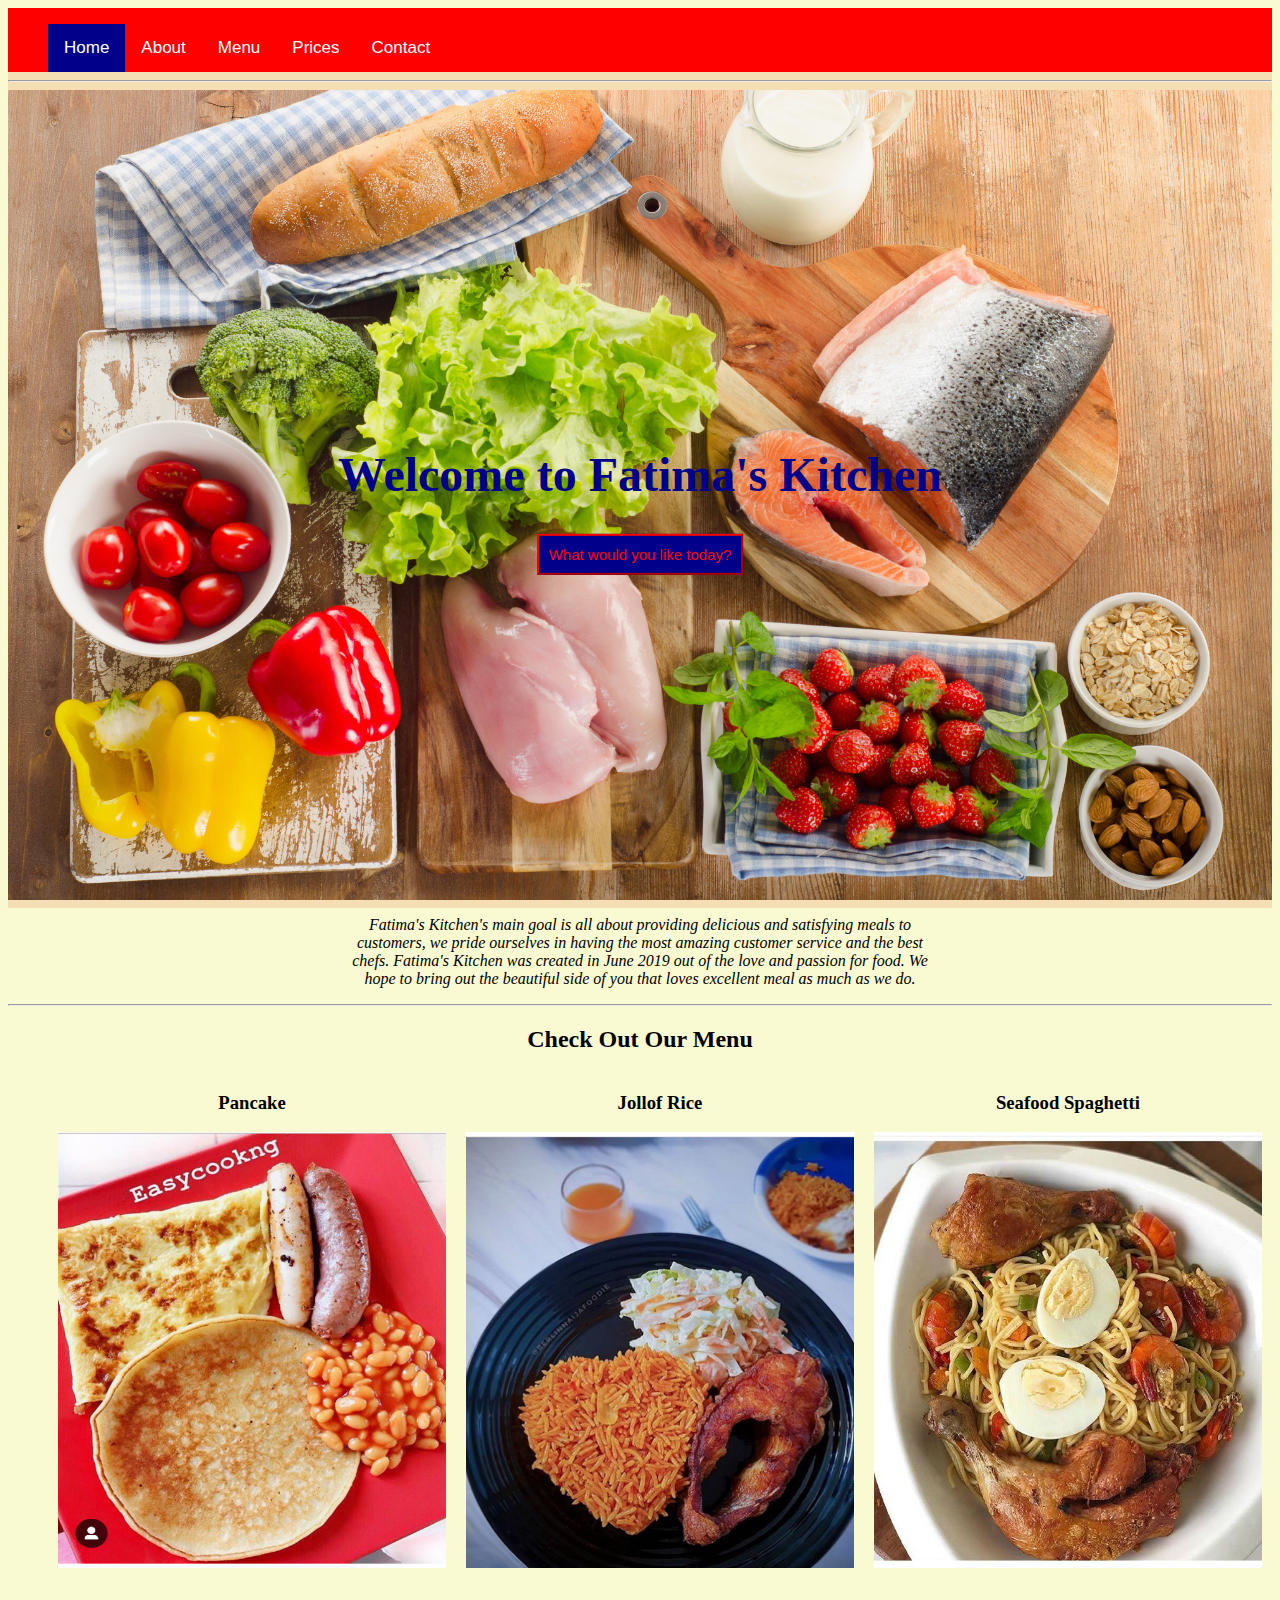
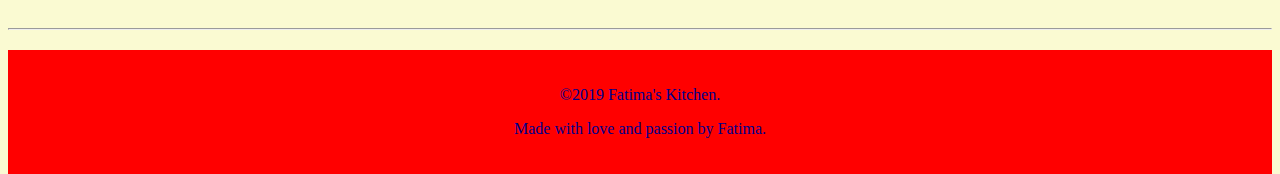
<file: index.html>
<!DOCTYPE html>
<html lang="en">
<head>
    <meta charset="UTF-8">
    <meta name="viewport" content="width=device-width, initial-scale=1.0">
    <meta http-equiv="X-UA-Compatible" content="ie=edge">
    <title>Fatima's Kitchen</title>
    <link rel="shortcut icon" href="./Images/Raw food.jpg" type="image/x-icon">
    <link rel="stylesheet" href="./css/style.css">
</head>
<body>
        <div class="topnav">
                <nav>
                    <ul>
                       <a href="index.html" class="active"><li>Home</li></a>
                       <a href="About.html"><li>About</li></a>
                       <a href="menu.html"><li>Menu</li></a>
                       <a href="prices.html"><li>Prices</li></a>
                       <a href="contact.html"><li>Contact</li></a>
                    </ul>
                </nav>
            </div>
            <hr>
   
    <div class="hero-image">
        <div class="hero-text">
            <h1>Welcome to Fatima's Kitchen</h1>
           <a href="menu.html"><button>What would you like today?</button></a>
        </div>
    </div>
    <div class="description">
      <section>
        <p><i> Fatima's Kitchen's main goal is all about providing delicious and satisfying meals to customers, we pride ourselves in 
            having the most amazing customer service and the best chefs. Fatima's Kitchen was created in June 2019 out of the love 
            and passion for food. We hope to bring out the beautiful side of you that loves excellent meal as much as we do.</i> </p>
      </section>
    <!--Header with image-->
    </div>
     <hr>
   
    <div class="row">
        <!--Adding 3 images-->
        <h2>Check Out Our Menu</h2>
        <ul>
        <div class="column">
            <li><h3>Pancake</h3></li>
            <img src="./Images/Pancake witn eggs and sausage1.png" alt="Image of Pancake">
        </div>
        <div class="column">
            <li><h3>Jollof Rice</h3></li>
            <img src="./Images/Jollof Rice salad and Fish1.png" alt="Image of Jollof Rice">
        </div>
        <div class="column">
           <li><h3>Seafood Spaghetti</h3></li>
            <img src="./Images/Seafood Spaghetti with egg and chicken1.jpg" alt="Image of Spaghetti">
            </ul>
        </div>
    </div>

    <div>
    <br>
    <hr>
    <footer>
        <p>&copy;2019 Fatima's Kitchen.</p>
        <p>Made with love and passion by Fatima.</P>
    </footer>
</div>
</body>
</html>
</file>
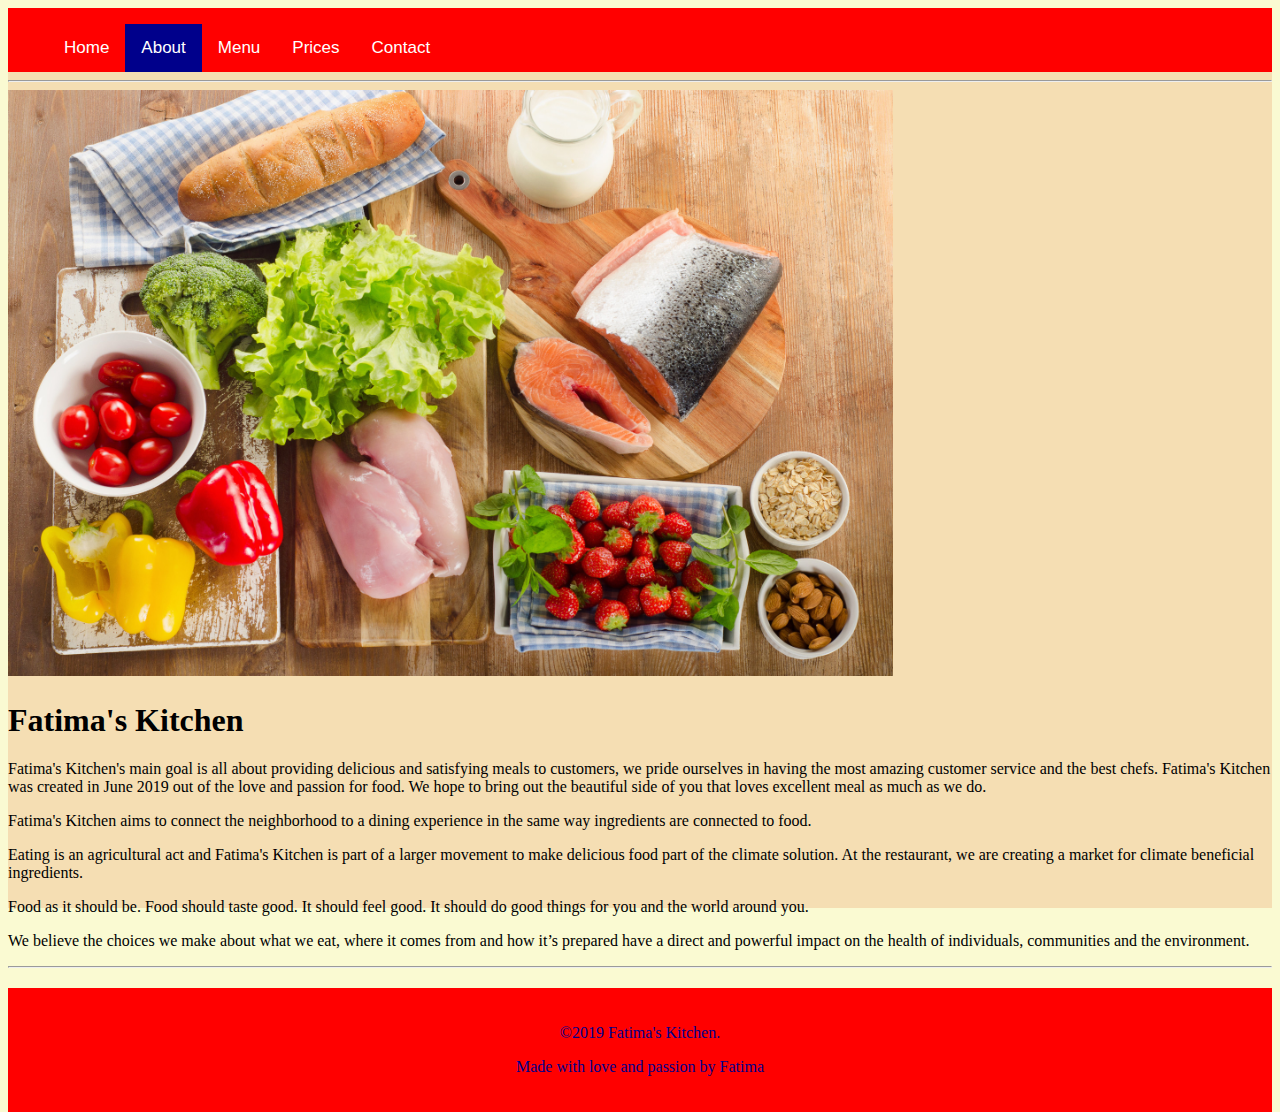
<file: About.html>
<!DOCTYPE html>
<html lang="en">
<head>
    <meta charset="UTF-8">
    <meta name="viewport" content="width=device-width, initial-scale=1.0">
    <meta http-equiv="X-UA-Compatible" content="ie=edge">
    <title>About Fatima's Kitchen</title>
    <link rel="shortcut icon" href="./Images/Raw food.jpg" type="image/x-icon">
    <link rel="stylesheet" href="./css/style.css">
</head>
<body>
        <div class="topnav">
                <nav>
                    <ul>
                       <a href="index.html"><li>Home</li></a>
                       <a href="About.html" class="active"><li>About</li></a>
                       <a href="menu.html"><li>Menu</li></a>
                       <a href="prices.html">Prices</a>
                       <a href="contact.html"><li>Contact</li></a>
                    </ul>
                </nav>
            </div>
            <hr>
   <header>
       <img src="./Images/Raw food.jpg" alt="restaurant banner" height="50%" width="70%">
       <h1>Fatima's Kitchen</h1>
   </header> 
   <p>
      Fatima's Kitchen's main goal is all about providing delicious and satisfying meals to customers, we pride ourselves in 
      having the most amazing customer service and the best chefs. Fatima's Kitchen was created in June 2019 out of the love 
      and passion for food. We hope to bring out the beautiful side of you that loves excellent meal as much as we do.
   </p>
   <p>
       Fatima's Kitchen aims to connect the neighborhood to a dining experience in the same way ingredients are connected to food.
   </p>
   <p>
       Eating is an agricultural act and Fatima's Kitchen is part of a larger movement to make delicious food part of the climate solution.
       At the restaurant, we are creating a market for climate beneficial ingredients.
   </p>
   <p>
       Food as it should be. Food should taste good. It should feel good. It should do good things for you and the world around you.
   </p>
   <p>
       We believe the choices we make about what we eat, where it comes from and how it’s prepared have a direct and powerful 
       impact on the health of individuals, communities and the environment.
   </p>
   <hr>
   <footer>
        <p>&copy;2019 Fatima's Kitchen.</p>
        <P>Made with love and passion by Fatima</P>
    </footer>
</body>
</html>
</file>
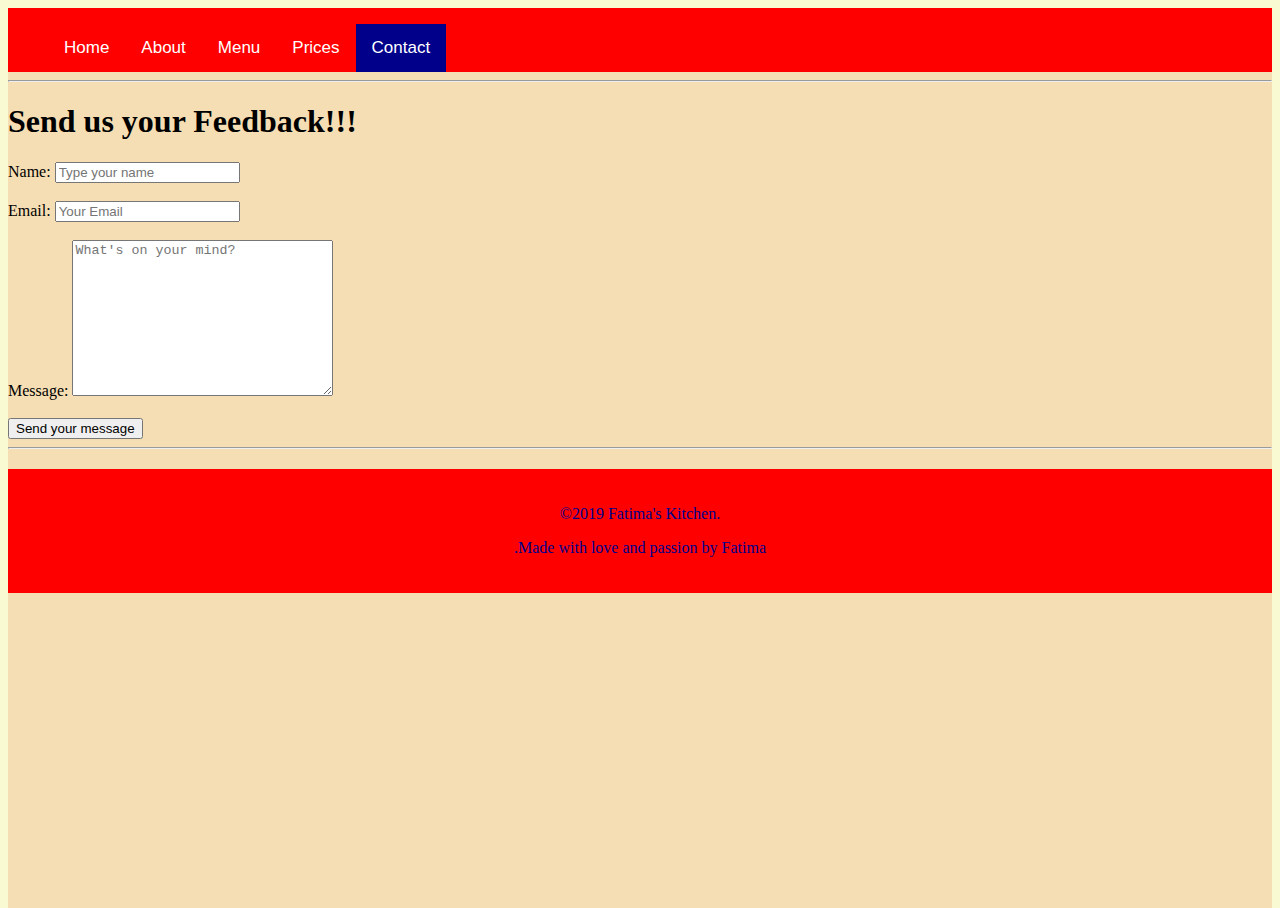
<file: contact.html>
<!DOCTYPE html>
<html lang="en">
<head>
    <meta charset="UTF-8">
    <meta name="viewport" content="width=device-width, initial-scale=1.0">
    <meta http-equiv="X-UA-Compatible" content="ie=edge">
    <title>Contact us at Fatima's Kitchen</title>
    <link rel="shortcut icon" href="./Images/Raw food.jpg" type="image/x-icon">
    <link rel="stylesheet" href="./css/style.css"> 
</head>
<body>
        <div class="topnav">
            <nav>
                <ul>
                    <a href="index.html"><li>Home</li></a>
                    <a href="About.html"><li>About</li></a>
                    <a href="menu.html"><li>Menu</li></a>
                    <a href="prices.html">Prices</a>
                    <a href="contact.html" class="active"><li>Contact</li></a>
                 </ul>
            </nav>
        </div>
            <hr>
        <div>
            <h1>Send us your Feedback!!!</h1>
            <div>
                <form action="">
                    <div>
                        <label for="name">Name:</label>
                        <input type="text" name="user_name" id="name" placeholder="Type your name">
                     </div>
                     <br>
                     <div>
                         <label for="mail">Email:</label>
                         <input type="email" name="user_mail" id="mail" placeholder="Your Email">
                     </div>
                     <br>
                     <div>
                         <label for="msg">Message:</label>
                         <textarea name="user_message" id="" cols="30" rows="10" placeholder="What's on your mind?"></textarea>
                     </div>
                     <br>
                     <div class="button">
                         <button type="submit" title="submit">Send your message</button>
                     </div>
                </form>
            </div>

        </div> 
        <hr>
        <footer>
            <p>&copy;2019 Fatima's Kitchen.</p>
            <P>.Made with love and passion by Fatima</P>
       </footer>        
    
</body>
</html>
</file>
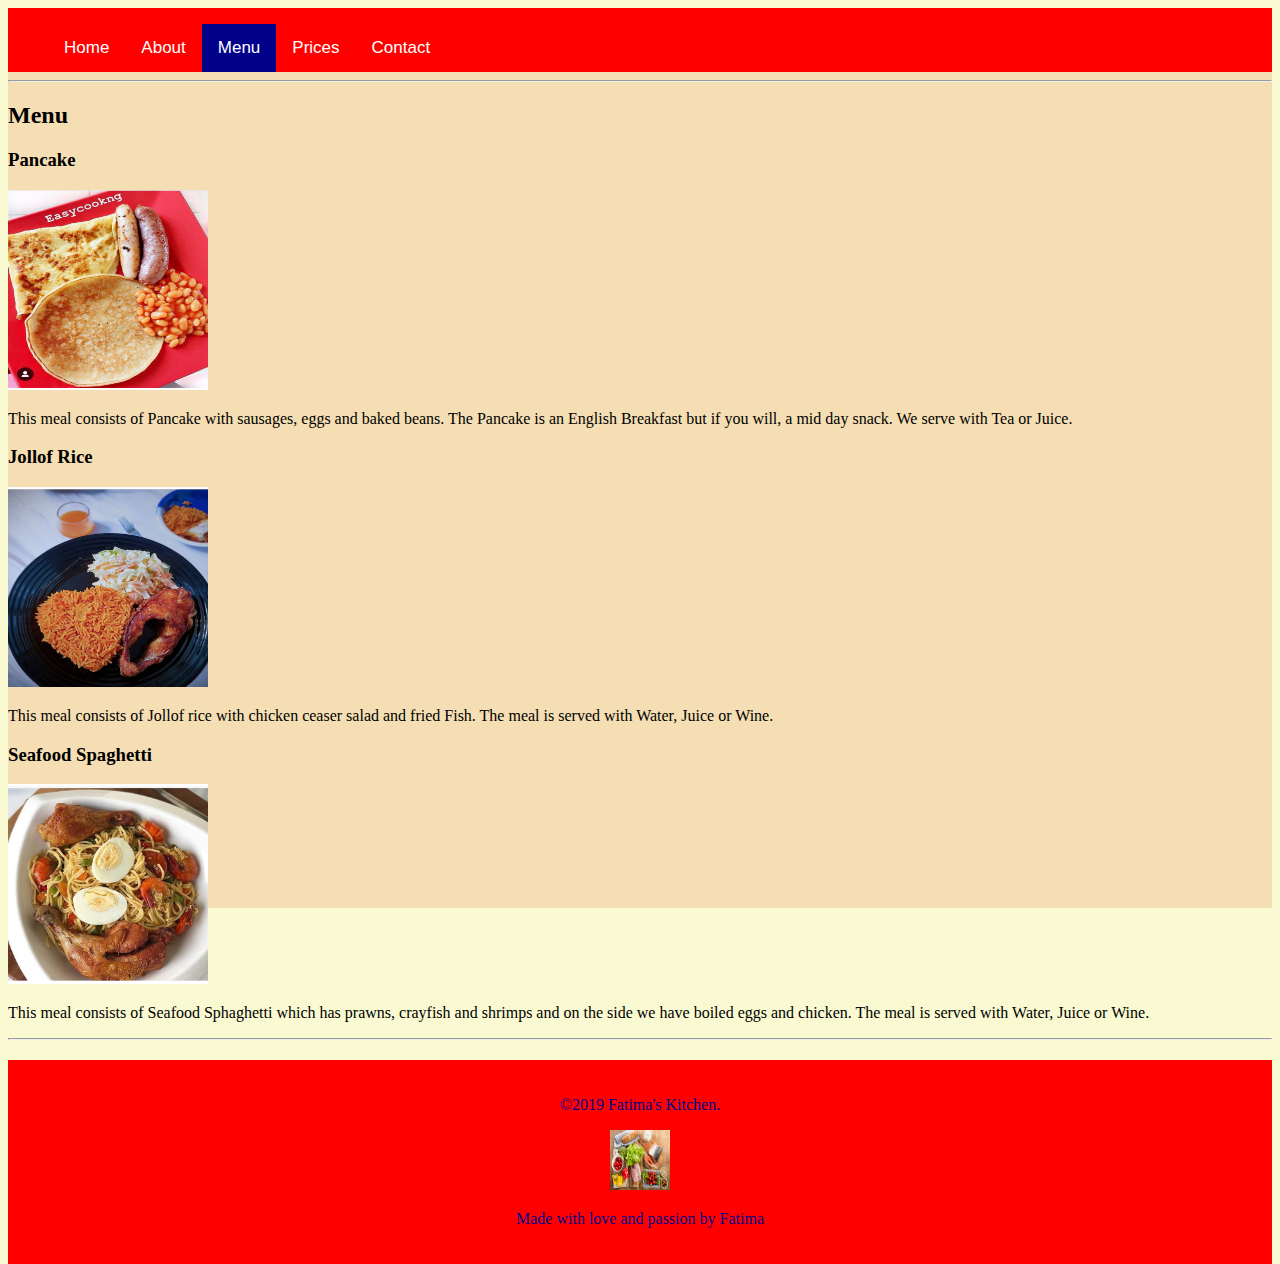
<file: menu.html>
<!DOCTYPE html>
<html lang="en">
<head>
    <meta charset="UTF-8">
    <meta name="viewport" content="width=device-width, initial-scale=1.0">
    <meta http-equiv="X-UA-Compatible" content="ie=edge">
    <title>Fatima's Kitchen Menu</title>
    <link rel="shortcut icon" href="./Images/Raw food.jpg" type="image/x-icon">
    <link rel="stylesheet" href="https://cdnjs.cloudflare.com/ajax/libs/font-awesome/5.8.2/css/all.css">
    <link rel="stylesheet" href="./css/style.css">
</head>
<body>
        <div class="topnav">
                <nav>
                    <ul>
                       <a href="index.html"><li>Home</li></a>
                       <a href="About.html"><li>About</li></a>
                       <a href="menu.html" class="active"><li>Menu</li></a>
                       <a href="prices.html"><li>Prices</li></a>
                       <a href="contact.html"><li>Contact</li></a>
                    </ul>
                </nav>
            </div>
    <div>
        <hr>
        <h2>Menu</h2>

        <div>
            <!-- Menu Item -->
            <div class="coloumn">
                <h3>Pancake</h3>
                <img src="./Images/Pancake witn eggs and sausage.png" alt="Image of Pancake" id="Recipe1" height="200" width="200">
                <p>This meal consists of Pancake with sausages, eggs and baked beans.
                     The Pancake is an English Breakfast but if you will, a mid day snack. We serve with Tea or Juice.</p>
            </div>
            <!-- Menu Item -->
            <div class="coloumn">
                <h3>Jollof Rice</h3>
                <img src="./Images/Jollof Rice, salad and Fish.png" alt="Jollof Rice" id="Recipe2" height="200" width="200">
                <p>This meal consists of Jollof rice with chicken ceaser salad and fried Fish. The meal is served with Water, 
                    Juice or Wine.</p>
            </div>
            <div class="coloumn">
                <h3>Seafood Spaghetti</h3>
                <img src="./Images/Seafood Spaghetti with egg and chicken.png" alt="Spaghetti" id="Recipe3" height="200" width="200">
                <p>This meal consists of Seafood Sphaghetti which has prawns, crayfish and shrimps and on the side we have boiled eggs and chicken. 
                    The meal is served with Water, Juice or Wine.</p>
            </div>
        </div>
    </div>

    <div>
    <hr>
    <footer>
            <p>&copy;2019 Fatima's Kitchen.</p>
            <!-- <i class="fas fa-camera" aria-hidden="true"></i> -->
            <a href="https://www.instagram.com/ahmed_tima" target="_blank"> 
                <img src="./Images/Raw food.jpg" alt="" height="60" width="60">
            </a>
            <P>Made with love and passion by Fatima</P>
        </footer>
    </div>

</body>

</html>
</file>
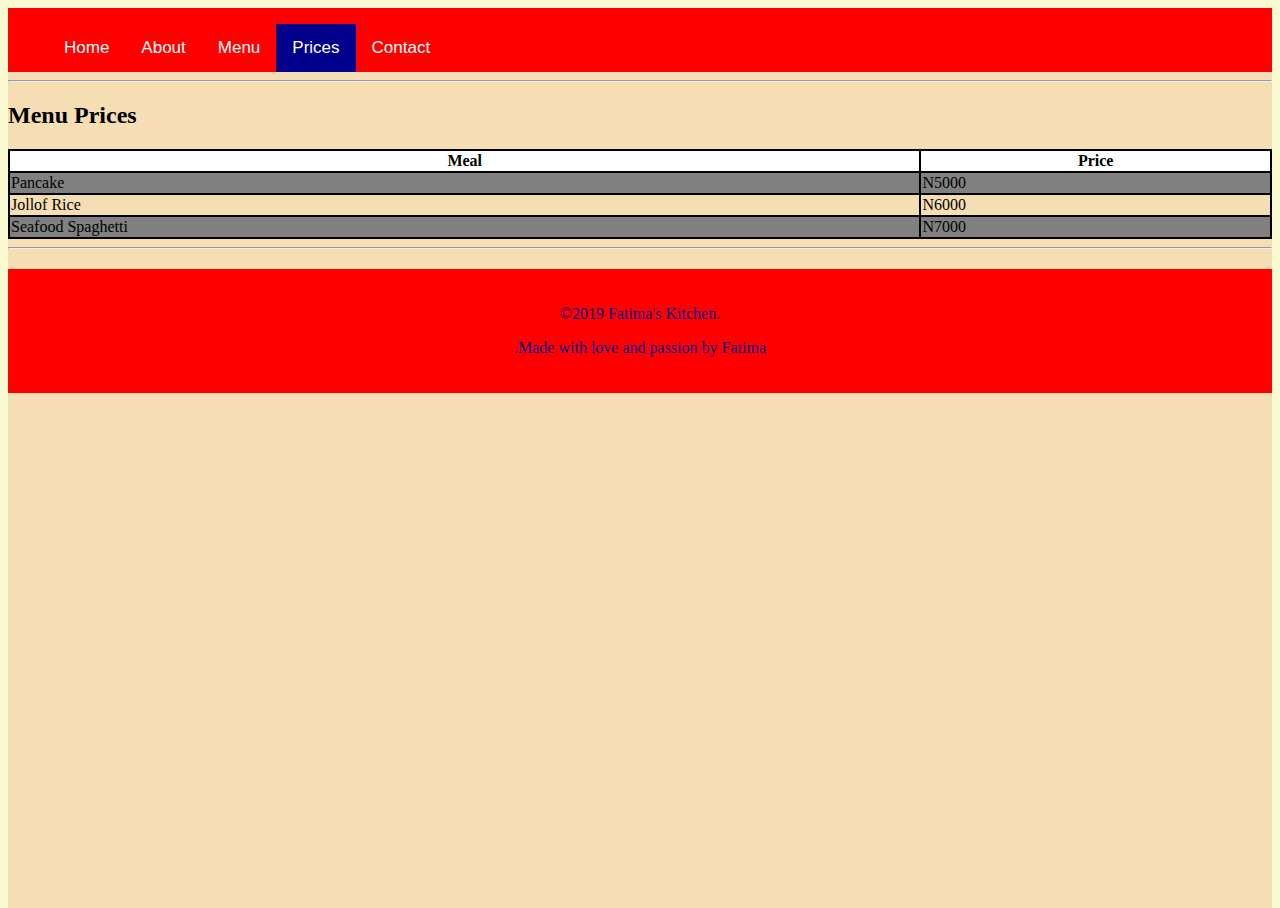
<file: prices.html>
<!DOCTYPE html>
<html lang="en">
<head>
    <meta charset="UTF-8">
    <meta name="viewport" content="width=device-width, initial-scale=1.0">
    <meta http-equiv="X-UA-Compatible" content="ie=edge">
    <title>Fatima's Kitchen food prices</title>
    <link rel="shortcut icon" href="./Images/Raw food.jpg" type="image/x-icon">
    <link rel="stylesheet" href="./css/style.css">
</head>
<body>
        <div class="topnav">
            <nav>
                 <ul>
                       <a href="index.html"><li>Home</li></a>
                       <a href="About.html"><li>About</li></a>
                       <a href="menu.html"><li>Menu</li></a>
                       <a href="prices.html" class="active"><li>Prices</li></a>
                       <a href="contact.html"><li>Contact</li></a>
                 </ul>
             </nav>
        </div>
        <hr>
       <div>
           <h2>Menu Prices</h2>
           <div>
               <!-- Menu Table -->
               <table id="t01">
                   <tr>
                       <th>Meal</th>
                       <th>Price</th>
                   </tr>
                   <tr>
                       <td>Pancake</td>
                       <td>N5000</td>
                   </tr>
                   <tr>
                       <td>Jollof Rice</td>
                       <td>N6000</td>
                   </tr>
                   <tr>
                       <td>Seafood Spaghetti</td>
                       <td>N7000</td>
                   </tr>
               </table>
           </div>
       </div>
   <hr>
 <footer>
     <p>&copy;2019 Fatima's Kitchen.</p>
     <P>.Made with love and passion by Fatima</P>
</footer>        
</body>
</html>
</file>
<file: css/style.css>
body, html{
    height: 100%;
    background-color: lightgoldenrodyellow
}

.topnav{
    background-color: red;
overflow: hidden;
}

.topnav a{
    float: left;
    display: block;
    color: white;
    text-align: center;
    padding: 14px 16px;
    text-decoration: none;
    list-style-type: none;
    font-size: 17px;
    text-transform: capitalize;
    font-family: Arial, Helvetica, sans-serif
}

.topnav a:hover{
    background-color: darkblue;
    color: black
}

.topnav a.active{
    background-color: darkblue;
    color: white
}

div.hero-image{
    background-image: url(../Images/Raw\ food.jpg);
    height: 90%;
    background-position: center;
    background-repeat: no-repeat;
    background-size: cover;
    position: relative;
}

div.hero-text{
  text-align: center;
  position: absolute;
  top: 50%;
  left: 50%;
  transform: translate(-50%, -50%);
  color:darkblue
}

div.hero-text h1{
  font-size: 3em
}

div.hero-text a button{
  color: red;
  border-color: red;
  background-color:darkblue;
  padding: 10px;
  font-size: 15px;
  font-family: sans-serif
}

.description{
  max-width: 600px;
  text-align: center;
  margin: auto
}

.column{
  float:left;
  width:33.33%;
  list-style: none
}

.column img{
  width: 95%;
  height: auto;
  transition: transform .2s
}

.column img:hover{
  transform: scale(1.3)
  }

  .coloumn img{
    transition: transform .2s
  }

  .coloumn img:hover{
    transform: scale(1.3)
  }

.row{
  text-align: center;
  padding-bottom: 30px
}

.row:after {
  content: "";
  display: table;
  clear:both
}

footer{
  background-color: red;
  text-align: center;
  margin-top: 20px;
  padding: 20px
}

footer p{
  color: darkblue
}

table#t01 {
    width: 100%; 
    background-color: black;
  }

  table#t01 tr:nth-child(even) {
    background-color:grey;
  }
  table#t01 tr:nth-child(odd) {
    background-color: wheat;
  }
  table#t01 th {
    color: black;
    background-color:white;
  }

  /* media querry */
  @media screen and (min-width: 480px) {
    body{
      background-color: wheat;
    }
  }

  @media screen and (max-width: 600px){
    .column{
      width: 100%;
    }
  }
</file>
